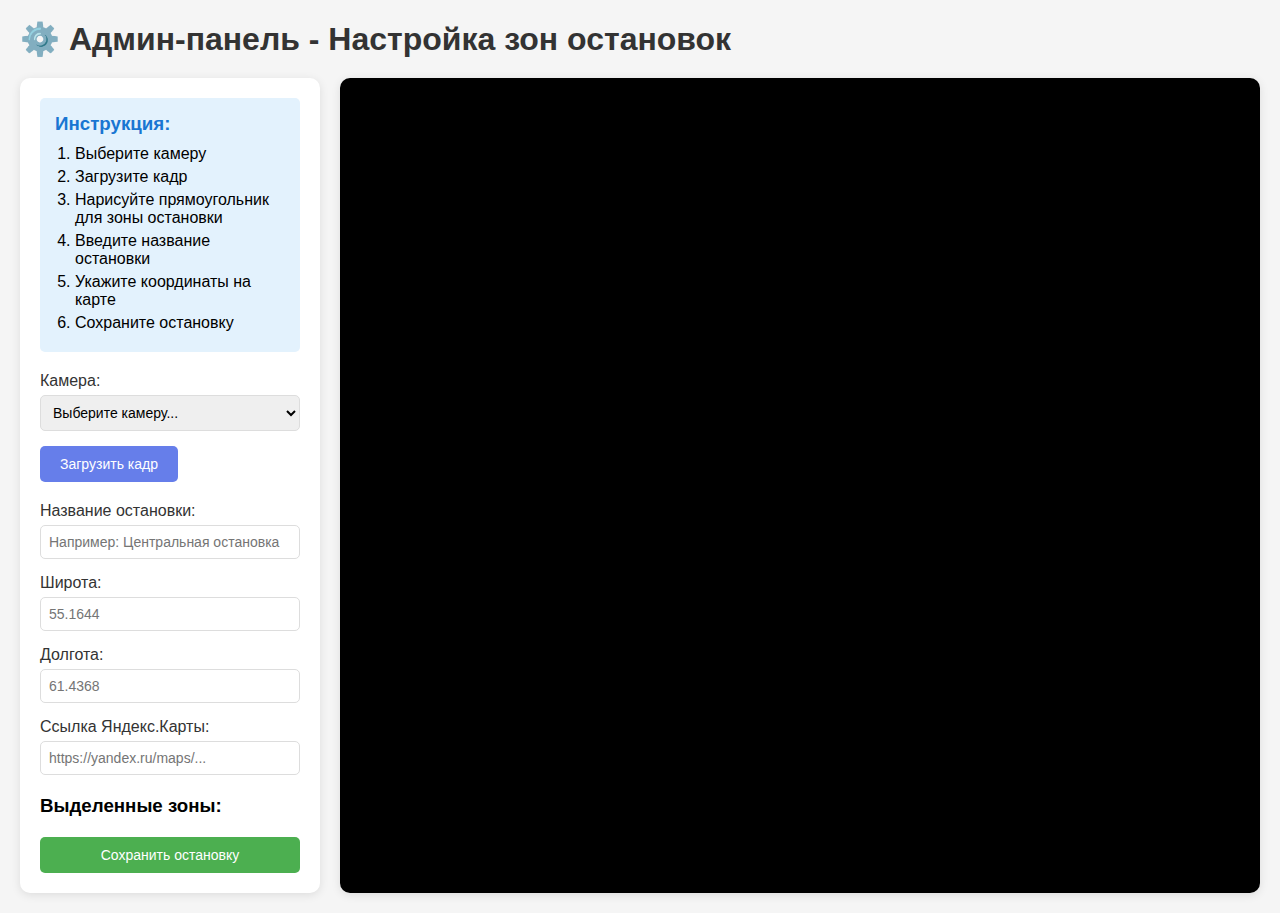
<file: frontend/admin.html>
<!DOCTYPE html>
<html lang="ru">
<head>
    <meta charset="UTF-8">
    <meta name="viewport" content="width=device-width, initial-scale=1.0">
    <title>Админ-панель - Настройка зон остановок</title>
    <style>
        * {
            margin: 0;
            padding: 0;
            box-sizing: border-box;
        }
        
        body {
            font-family: 'Segoe UI', Tahoma, Geneva, Verdana, sans-serif;
            background: #f5f5f5;
        }
        
        .container {
            max-width: 1600px;
            margin: 0 auto;
            padding: 20px;
        }
        
        h1 {
            margin-bottom: 20px;
            color: #333;
        }
        
        .admin-panel {
            display: grid;
            grid-template-columns: 300px 1fr;
            gap: 20px;
        }
        
        .sidebar {
            background: white;
            padding: 20px;
            border-radius: 10px;
            box-shadow: 0 2px 10px rgba(0,0,0,0.1);
        }
        
        .sidebar h2 {
            margin-bottom: 15px;
            font-size: 18px;
        }
        
        .form-group {
            margin-bottom: 15px;
        }
        
        .form-group label {
            display: block;
            margin-bottom: 5px;
            font-weight: 500;
            color: #333;
        }
        
        .form-group input,
        .form-group select,
        .form-group textarea {
            width: 100%;
            padding: 8px;
            border: 1px solid #ddd;
            border-radius: 5px;
            font-size: 14px;
        }
        
        .form-group textarea {
            resize: vertical;
            min-height: 60px;
        }
        
        button {
            padding: 10px 20px;
            border: none;
            border-radius: 5px;
            cursor: pointer;
            font-size: 14px;
            transition: all 0.3s;
        }
        
        .btn-primary {
            background: #667eea;
            color: white;
        }
        
        .btn-primary:hover {
            background: #5568d3;
        }
        
        .btn-success {
            background: #4caf50;
            color: white;
        }
        
        .btn-success:hover {
            background: #45a049;
        }
        
        .btn-danger {
            background: #f44336;
            color: white;
        }
        
        .btn-danger:hover {
            background: #d32f2f;
        }
        
        .video-container {
            background: #000;
            border-radius: 10px;
            position: relative;
            overflow: hidden;
            box-shadow: 0 2px 10px rgba(0,0,0,0.1);
        }
        
        #camera-canvas {
            width: 100%;
            height: auto;
            display: block;
            cursor: crosshair;
        }
        
        .zone-overlay {
            position: absolute;
            border: 2px dashed #667eea;
            background: rgba(102, 126, 234, 0.1);
            pointer-events: none;
        }
        
        .zone-label {
            position: absolute;
            top: -25px;
            left: 0;
            background: #667eea;
            color: white;
            padding: 2px 8px;
            border-radius: 3px;
            font-size: 12px;
            pointer-events: none;
        }
        
        .zones-list {
            margin-top: 20px;
            max-height: 300px;
            overflow-y: auto;
        }
        
        .zone-item {
            padding: 10px;
            background: #f5f5f5;
            margin: 5px 0;
            border-radius: 5px;
            display: flex;
            justify-content: space-between;
            align-items: center;
        }
        
        .zone-item button {
            padding: 5px 10px;
            font-size: 12px;
        }
        
        .instructions {
            background: #e3f2fd;
            padding: 15px;
            border-radius: 5px;
            margin-bottom: 20px;
        }
        
        .instructions h3 {
            margin-bottom: 10px;
            color: #1976d2;
        }
        
        .instructions ol {
            margin-left: 20px;
        }
        
        .instructions li {
            margin: 5px 0;
        }
    </style>
</head>
<body>
    <div class="container">
        <h1>⚙️ Админ-панель - Настройка зон остановок</h1>
        
        <div class="admin-panel">
            <div class="sidebar">
                <div class="instructions">
                    <h3>Инструкция:</h3>
                    <ol>
                        <li>Выберите камеру</li>
                        <li>Загрузите кадр</li>
                        <li>Нарисуйте прямоугольник для зоны остановки</li>
                        <li>Введите название остановки</li>
                        <li>Укажите координаты на карте</li>
                        <li>Сохраните остановку</li>
                    </ol>
                </div>
                
                <div class="form-group">
                    <label>Камера:</label>
                    <select id="camera-select">
                        <option value="">Выберите камеру...</option>
                    </select>
                </div>
                
                <button class="btn-primary" onclick="loadCameraFrame()">Загрузить кадр</button>
                
                <div class="form-group" style="margin-top: 20px;">
                    <label>Название остановки:</label>
                    <input type="text" id="stop-name" placeholder="Например: Центральная остановка">
                </div>
                
                <div class="form-group">
                    <label>Широта:</label>
                    <input type="number" id="latitude" step="0.000001" placeholder="55.1644">
                </div>
                
                <div class="form-group">
                    <label>Долгота:</label>
                    <input type="number" id="longitude" step="0.000001" placeholder="61.4368">
                </div>
                
                <div class="form-group">
                    <label>Ссылка Яндекс.Карты:</label>
                    <input type="text" id="yandex-map-url" placeholder="https://yandex.ru/maps/...">
                </div>
                
                <div class="zones-list" id="zones-list">
                    <h3>Выделенные зоны:</h3>
                    <div id="zones-container"></div>
                </div>
                
                <button class="btn-success" onclick="saveStop()" style="width: 100%; margin-top: 20px;">Сохранить остановку</button>
            </div>
            
            <div class="video-container">
                <canvas id="camera-canvas"></canvas>
                <div id="zones-overlay"></div>
            </div>
        </div>
    </div>

    <script>
        const API_BASE = 'http://localhost:8000/api/v1';
        let cameras = [];
        let selectedCamera = null;
        let canvas, ctx;
        let isDrawing = false;
        let startX, startY;
        let currentZone = null;
        let zones = [];
        let originalImage = null;
        
        // Инициализация
        window.onload = () => {
            canvas = document.getElementById('camera-canvas');
            ctx = canvas.getContext('2d');
            loadCameras();
        };
        
        // Загрузка списка камер
        async function loadCameras() {
            try {
                const response = await fetch(`${API_BASE}/cv/cameras`);
                const data = await response.json();
                cameras = data.cameras;
                
                const select = document.getElementById('camera-select');
                select.innerHTML = '<option value="">Выберите камеру...</option>';
                cameras.forEach(cam => {
                    const option = document.createElement('option');
                    option.value = cam.id;
                    option.textContent = cam.name;
                    select.appendChild(option);
                });
            } catch (error) {
                console.error('Ошибка загрузки камер:', error);
            }
        }
        
        // Загрузка кадра с камеры
        async function loadCameraFrame() {
            const cameraId = document.getElementById('camera-select').value;
            if (!cameraId) {
                alert('Выберите камеру');
                return;
            }
            
            selectedCamera = cameras.find(c => c.id === cameraId);
            
            try {
                // Получаем снимок с камеры
                const response = await fetch(`${API_BASE}/cv/camera/${cameraId}/snapshot?with_detection=false`);
                const blob = await response.blob();
                
                const img = new Image();
                img.onload = () => {
                    // Устанавливаем оригинальное разрешение
                    canvas.width = img.width;
                    canvas.height = img.height;
                    ctx.drawImage(img, 0, 0);
                    originalImage = img;
                    
                    // Очищаем зоны
                    zones = [];
                    updateZonesDisplay();
                };
                img.src = URL.createObjectURL(blob);
            } catch (error) {
                console.error('Ошибка загрузки кадра:', error);
                alert('Не удалось загрузить кадр с камеры');
            }
        }
        
        // Обработка рисования зон
        canvas.addEventListener('mousedown', (e) => {
            if (!originalImage) return;
            
            isDrawing = true;
            const rect = canvas.getBoundingClientRect();
            startX = (e.clientX - rect.left) * (canvas.width / rect.width);
            startY = (e.clientY - rect.top) * (canvas.height / rect.height);
            
            currentZone = {
                x1: startX,
                y1: startY,
                x2: startX,
                y2: startY
            };
        });
        
        canvas.addEventListener('mousemove', (e) => {
            if (!isDrawing || !currentZone) return;
            
            const rect = canvas.getBoundingClientRect();
            currentZone.x2 = (e.clientX - rect.left) * (canvas.width / rect.width);
            currentZone.y2 = (e.clientY - rect.top) * (canvas.height / rect.height);
            
            redrawCanvas();
        });
        
        canvas.addEventListener('mouseup', () => {
            if (isDrawing && currentZone) {
                // Нормализуем координаты
                const x1 = Math.min(currentZone.x1, currentZone.x2);
                const y1 = Math.min(currentZone.y1, currentZone.y2);
                const x2 = Math.max(currentZone.x1, currentZone.x2);
                const y2 = Math.max(currentZone.y1, currentZone.y2);
                
                if (Math.abs(x2 - x1) > 10 && Math.abs(y2 - y1) > 10) {
                    zones.push({
                        coords: [[x1, y1], [x2, y1], [x2, y2], [x1, y2]],
                        name: `Зона ${zones.length + 1}`
                    });
                }
                
                currentZone = null;
                isDrawing = false;
                redrawCanvas();
                updateZonesDisplay();
            }
        });
        
        // Перерисовка canvas
        function redrawCanvas() {
            if (!originalImage) return;
            
            ctx.clearRect(0, 0, canvas.width, canvas.height);
            ctx.drawImage(originalImage, 0, 0);
            
            // Рисуем сохраненные зоны
            zones.forEach((zone, index) => {
                drawZone(zone.coords, zone.name, index);
            });
            
            // Рисуем текущую зону
            if (currentZone) {
                const x1 = Math.min(currentZone.x1, currentZone.x2);
                const y1 = Math.min(currentZone.y1, currentZone.y2);
                const x2 = Math.max(currentZone.x1, currentZone.x2);
                const y2 = Math.max(currentZone.y1, currentZone.y2);
                
                ctx.strokeStyle = '#667eea';
                ctx.lineWidth = 2;
                ctx.setLineDash([5, 5]);
                ctx.strokeRect(x1, y1, x2 - x1, y2 - y1);
                ctx.setLineDash([]);
            }
        }
        
        // Рисование зоны
        function drawZone(coords, name, index) {
            ctx.strokeStyle = '#667eea';
            ctx.fillStyle = 'rgba(102, 126, 234, 0.1)';
            ctx.lineWidth = 2;
            ctx.setLineDash([5, 5]);
            
            ctx.beginPath();
            ctx.moveTo(coords[0][0], coords[0][1]);
            for (let i = 1; i < coords.length; i++) {
                ctx.lineTo(coords[i][0], coords[i][1]);
            }
            ctx.closePath();
            ctx.fill();
            ctx.stroke();
            ctx.setLineDash([]);
            
            // Подпись
            ctx.fillStyle = '#667eea';
            ctx.font = '14px Arial';
            ctx.fillText(name, coords[0][0], coords[0][1] - 5);
        }
        
        // Обновление списка зон
        function updateZonesDisplay() {
            const container = document.getElementById('zones-container');
            container.innerHTML = zones.map((zone, index) => `
                <div class="zone-item">
                    <span>${zone.name}</span>
                    <button class="btn-danger" onclick="removeZone(${index})">Удалить</button>
                </div>
            `).join('');
        }
        
        // Удаление зоны
        function removeZone(index) {
            zones.splice(index, 1);
            redrawCanvas();
            updateZonesDisplay();
        }
        
        // Сохранение остановки
        async function saveStop() {
            const name = document.getElementById('stop-name').value;
            const latitude = parseFloat(document.getElementById('latitude').value);
            const longitude = parseFloat(document.getElementById('longitude').value);
            const yandexMapUrl = document.getElementById('yandex-map-url').value;
            
            if (!name || !latitude || !longitude) {
                alert('Заполните все обязательные поля');
                return;
            }
            
            if (zones.length === 0) {
                alert('Выделите хотя бы одну зону остановки');
                return;
            }
            
            if (!selectedCamera) {
                alert('Выберите камеру');
                return;
            }
            
            try {
                const stopData = {
                    name: name,
                    latitude: latitude,
                    longitude: longitude,
                    camera_id: selectedCamera.id,
                    yandex_map_url: yandexMapUrl || null,
                    stop_zone_coords: zones[0].coords, // Используем первую зону
                    original_resolution: {
                        width: canvas.width,
                        height: canvas.height
                    },
                    is_active: true
                };
                
                const response = await fetch(`${API_BASE}/admin/stops`, {
                    method: 'POST',
                    headers: {
                        'Content-Type': 'application/json'
                    },
                    body: JSON.stringify(stopData)
                });
                
                if (response.ok) {
                    const stop = await response.json();
                    alert(`Остановка "${stop.name}" успешно создана!`);
                    
                    // Очистка формы
                    document.getElementById('stop-name').value = '';
                    document.getElementById('latitude').value = '';
                    document.getElementById('longitude').value = '';
                    document.getElementById('yandex-map-url').value = '';
                    zones = [];
                    updateZonesDisplay();
                    redrawCanvas();
                } else {
                    const error = await response.json();
                    alert(`Ошибка: ${error.detail || 'Не удалось сохранить остановку'}`);
                }
            } catch (error) {
                console.error('Ошибка сохранения:', error);
                alert('Ошибка при сохранении остановки');
            }
        }
    </script>
</body>
</html>
</file>
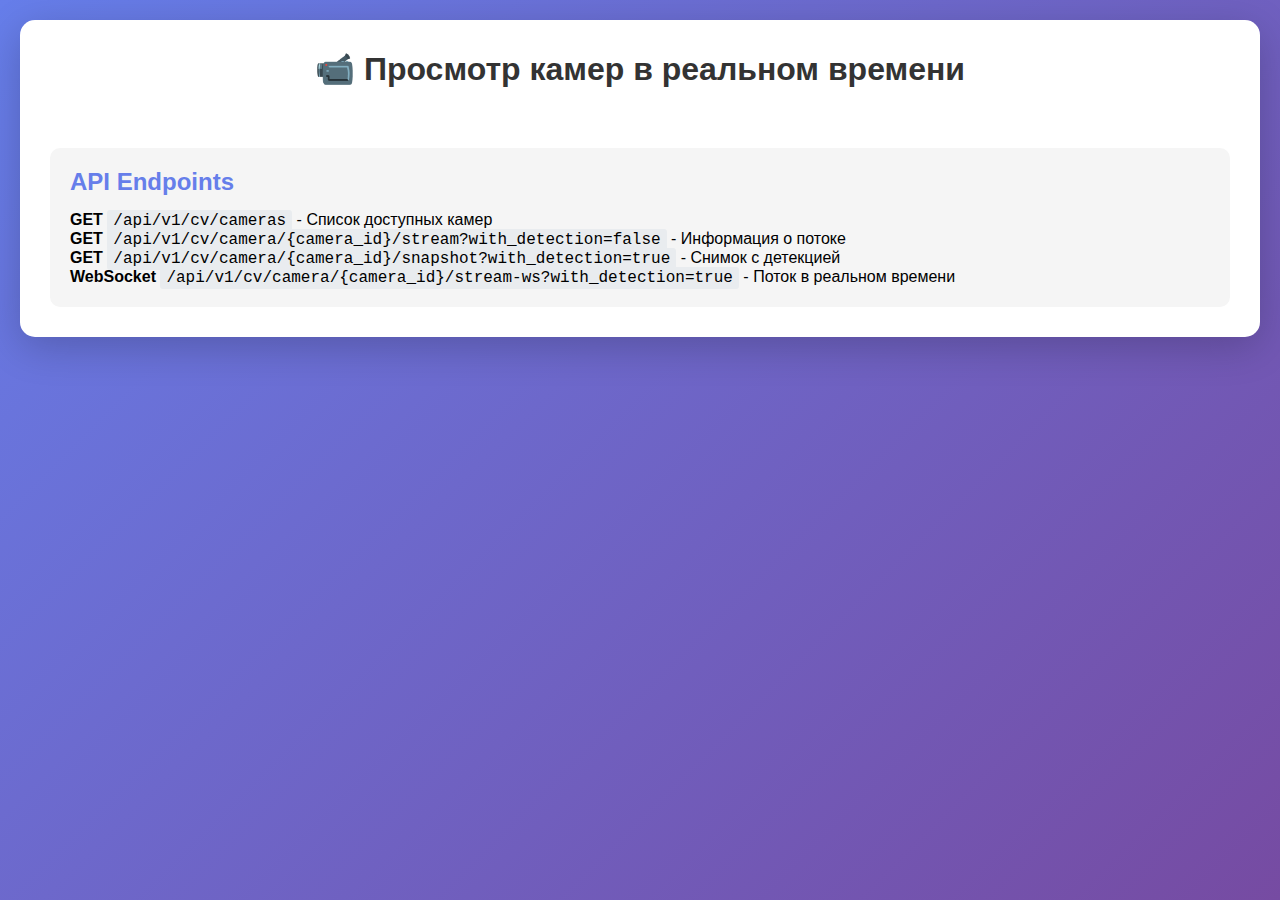
<file: frontend/cameras.html>
<!DOCTYPE html>
<html lang="ru">
<head>
    <meta charset="UTF-8">
    <meta name="viewport" content="width=device-width, initial-scale=1.0">
    <title>Просмотр камер в реальном времени</title>
    <style>
        * {
            margin: 0;
            padding: 0;
            box-sizing: border-box;
        }
        
        body {
            font-family: 'Segoe UI', Tahoma, Geneva, Verdana, sans-serif;
            background: linear-gradient(135deg, #667eea 0%, #764ba2 100%);
            min-height: 100vh;
            padding: 20px;
        }
        
        .container {
            max-width: 1400px;
            margin: 0 auto;
            background: white;
            border-radius: 15px;
            padding: 30px;
            box-shadow: 0 10px 40px rgba(0, 0, 0, 0.2);
        }
        
        h1 {
            text-align: center;
            color: #333;
            margin-bottom: 30px;
        }
        
        .cameras-grid {
            display: grid;
            grid-template-columns: repeat(auto-fit, minmax(400px, 1fr));
            gap: 20px;
            margin-bottom: 30px;
        }
        
        .camera-card {
            background: #f5f5f5;
            border-radius: 10px;
            padding: 20px;
            box-shadow: 0 2px 10px rgba(0, 0, 0, 0.1);
        }
        
        .camera-header {
            display: flex;
            justify-content: space-between;
            align-items: center;
            margin-bottom: 15px;
        }
        
        .camera-name {
            font-weight: bold;
            font-size: 16px;
            color: #333;
        }
        
        .camera-controls {
            display: flex;
            gap: 10px;
        }
        
        button {
            padding: 8px 16px;
            border: none;
            border-radius: 5px;
            cursor: pointer;
            font-size: 14px;
            transition: all 0.3s;
        }
        
        .btn-primary {
            background: #667eea;
            color: white;
        }
        
        .btn-primary:hover:not(:disabled) {
            background: #5568d3;
        }
        
        .btn-danger {
            background: #f44336;
            color: white;
        }
        
        .btn-danger:hover:not(:disabled) {
            background: #d32f2f;
        }
        
        .btn-success {
            background: #4caf50;
            color: white;
        }
        
        .btn-success:hover:not(:disabled) {
            background: #45a049;
        }
        
        button:disabled {
            background: #ccc;
            cursor: not-allowed;
        }
        
        .video-container {
            position: relative;
            width: 100%;
            background: #000;
            border-radius: 8px;
            overflow: hidden;
            margin-bottom: 15px;
            aspect-ratio: 16/9;
        }
        
        canvas {
            width: 100%;
            height: 100%;
            display: block;
        }
        
        .stats {
            display: grid;
            grid-template-columns: repeat(3, 1fr);
            gap: 10px;
            padding: 15px;
            background: white;
            border-radius: 8px;
        }
        
        .stat-item {
            text-align: center;
        }
        
        .stat-label {
            font-size: 12px;
            color: #666;
            margin-bottom: 5px;
        }
        
        .stat-value {
            font-size: 20px;
            font-weight: bold;
            color: #667eea;
        }
        
        .status {
            padding: 8px 12px;
            border-radius: 5px;
            font-size: 12px;
            text-align: center;
            margin-top: 10px;
        }
        
        .status.connected {
            background: #d4edda;
            color: #155724;
        }
        
        .status.disconnected {
            background: #f8d7da;
            color: #721c24;
        }
        
        .status.connecting {
            background: #d1ecf1;
            color: #0c5460;
        }
        
        .info-section {
            margin-top: 30px;
            padding: 20px;
            background: #f5f5f5;
            border-radius: 10px;
        }
        
        .info-section h2 {
            margin-bottom: 15px;
            color: #667eea;
        }
        
        .info-section code {
            background: #e9ecef;
            padding: 2px 6px;
            border-radius: 3px;
            font-family: 'Courier New', monospace;
        }
        
        /* Полноэкранный режим */
        .fullscreen-overlay {
            display: none;
            position: fixed;
            top: 0;
            left: 0;
            width: 100vw;
            height: 100vh;
            background: #000;
            z-index: 9999;
            cursor: pointer;
        }
        
        .fullscreen-overlay.active {
            display: flex;
            flex-direction: column;
            align-items: center;
            justify-content: center;
        }
        
        .fullscreen-video {
            max-width: 100%;
            max-height: 100%;
            object-fit: contain;
        }
        
        .fullscreen-controls {
            position: absolute;
            top: 20px;
            right: 20px;
            display: flex;
            gap: 10px;
            z-index: 10000;
        }
        
        .fullscreen-stats {
            position: absolute;
            bottom: 20px;
            left: 50%;
            transform: translateX(-50%);
            background: rgba(0, 0, 0, 0.7);
            color: white;
            padding: 15px 30px;
            border-radius: 10px;
            display: flex;
            gap: 30px;
            z-index: 10000;
        }
        
        .fullscreen-stat-item {
            text-align: center;
        }
        
        .fullscreen-stat-label {
            font-size: 12px;
            opacity: 0.8;
            margin-bottom: 5px;
        }
        
        .fullscreen-stat-value {
            font-size: 24px;
            font-weight: bold;
        }
        
        .btn-fullscreen {
            background: rgba(255, 255, 255, 0.2);
            color: white;
            border: 1px solid rgba(255, 255, 255, 0.3);
        }
        
        .btn-fullscreen:hover {
            background: rgba(255, 255, 255, 0.3);
        }
        
        .video-container {
            cursor: pointer;
        }
    </style>
</head>
<body>
    <!-- Полноэкранный оверлей -->
    <div id="fullscreen-overlay" class="fullscreen-overlay" onclick="exitFullscreen()">
        <div class="fullscreen-controls" onclick="event.stopPropagation()">
            <button class="btn-danger" onclick="exitFullscreen()">✕ Закрыть</button>
        </div>
        <canvas id="fullscreen-canvas" class="fullscreen-video"></canvas>
        <div class="fullscreen-stats" id="fullscreen-stats" onclick="event.stopPropagation()">
            <div class="fullscreen-stat-item">
                <div class="fullscreen-stat-label">Люди</div>
                <div class="fullscreen-stat-value" id="fullscreen-people">0</div>
            </div>
            <div class="fullscreen-stat-item">
                <div class="fullscreen-stat-label">Автобусы</div>
                <div class="fullscreen-stat-value" id="fullscreen-buses">0</div>
            </div>
        </div>
    </div>
    
    <div class="container">
        <h1>📹 Просмотр камер в реальном времени</h1>
        
        <div id="cameras-container" class="cameras-grid">
            <!-- Камеры будут добавлены динамически -->
        </div>
        
        <div class="info-section">
            <h2>API Endpoints</h2>
            <p><strong>GET</strong> <code>/api/v1/cv/cameras</code> - Список доступных камер</p>
            <p><strong>GET</strong> <code>/api/v1/cv/camera/{camera_id}/stream?with_detection=false</code> - Информация о потоке</p>
            <p><strong>GET</strong> <code>/api/v1/cv/camera/{camera_id}/snapshot?with_detection=true</code> - Снимок с детекцией</p>
            <p><strong>WebSocket</strong> <code>/api/v1/cv/camera/{camera_id}/stream-ws?with_detection=true</code> - Поток в реальном времени</p>
        </div>
    </div>

    <script>
        const API_BASE = 'http://localhost:8000/api/v1/cv';
        const cameras = {};
        
        // Загрузка списка камер
        async function loadCameras() {
            try {
                const response = await fetch(`${API_BASE}/cameras`);
                const data = await response.json();
                
                const container = document.getElementById('cameras-container');
                container.innerHTML = '';
                
                data.cameras.forEach(camera => {
                    createCameraCard(camera);
                });
            } catch (error) {
                console.error('Ошибка загрузки камер:', error);
            }
        }
        
        // Создание карточки камеры
        function createCameraCard(camera) {
            const container = document.getElementById('cameras-container');
            
            const card = document.createElement('div');
            card.className = 'camera-card';
            card.id = `camera-${camera.id}`;
            
            card.innerHTML = `
                <div class="camera-header">
                    <div class="camera-name">${camera.name}</div>
                    <div class="camera-controls">
                        <button class="btn-success" onclick="startStream('${camera.id}', false)">Без детекции</button>
                        <button class="btn-primary" onclick="startStream('${camera.id}', true)">С детекцией</button>
                        <button class="btn-fullscreen" onclick="toggleFullscreen('${camera.id}')" title="Полноэкранный режим">⛶</button>
                        <button class="btn-danger" onclick="stopStream('${camera.id}')">Стоп</button>
                    </div>
                </div>
                <div class="video-container" onclick="toggleFullscreen('${camera.id}')" title="Кликните для полноэкранного режима">
                    <canvas id="canvas-${camera.id}"></canvas>
                </div>
                <div class="stats">
                    <div class="stat-item">
                        <div class="stat-label">Люди</div>
                        <div class="stat-value" id="people-${camera.id}">0</div>
                    </div>
                    <div class="stat-item">
                        <div class="stat-label">Автобусы</div>
                        <div class="stat-value" id="buses-${camera.id}">0</div>
                    </div>
                </div>
                <div class="status disconnected" id="status-${camera.id}">Отключено</div>
            `;
            
            container.appendChild(card);
            
            // Инициализация canvas - будет установлено при получении первого кадра
            const canvas = document.getElementById(`canvas-${camera.id}`);
            // Размеры будут установлены автоматически при получении первого кадра
        }
        
        // Запуск потока
        function startStream(cameraId, withDetection) {
            stopStream(cameraId); // Останавливаем предыдущий поток если есть
            
            const ws = new WebSocket(`ws://localhost:8000/api/v1/cv/camera/${cameraId}/stream-ws?with_detection=${withDetection}`);
            const canvas = document.getElementById(`canvas-${cameraId}`);
            const ctx = canvas.getContext('2d');
            
            updateStatus(cameraId, 'connecting', 'Подключение...');
            
            ws.onopen = () => {
                cameras[cameraId] = ws;
                updateStatus(cameraId, 'connected', 'Подключено');
            };
            
            ws.onmessage = async (event) => {
                if (event.data instanceof Blob) {
                    // Это изображение
                    const img = new Image();
                    img.onload = () => {
                        // Устанавливаем оригинальное разрешение при первом кадре
                        if (canvas.width !== img.width || canvas.height !== img.height) {
                            canvas.width = img.width;
                            canvas.height = img.height;
                        }
                        ctx.clearRect(0, 0, canvas.width, canvas.height);
                        // Рисуем с оригинальным разрешением
                        ctx.drawImage(img, 0, 0, canvas.width, canvas.height);
                    };
                    img.src = URL.createObjectURL(event.data);
                } else {
                    // Это JSON с метаданными
                    try {
                        const data = JSON.parse(event.data);
                        if (data.status) {
                            // Информация о подключении
                            return;
                        }
                        
                        document.getElementById(`people-${cameraId}`).textContent = data.people_count || 0;
                        document.getElementById(`buses-${cameraId}`).textContent = data.buses_count || 0;
                    } catch (e) {
                        // Игнорируем ошибки парсинга
                    }
                }
            };
            
            ws.onerror = (error) => {
                console.error(`Ошибка WebSocket для камеры ${cameraId}:`, error);
                updateStatus(cameraId, 'disconnected', 'Ошибка подключения');
            };
            
            ws.onclose = () => {
                if (cameras[cameraId] === ws) {
                    delete cameras[cameraId];
                    updateStatus(cameraId, 'disconnected', 'Отключено');
                }
            };
        }
        
        // Остановка потока
        function stopStream(cameraId) {
            if (cameras[cameraId]) {
                cameras[cameraId].close();
                delete cameras[cameraId];
                updateStatus(cameraId, 'disconnected', 'Остановлено');
                
                // Очистка canvas
                const canvas = document.getElementById(`canvas-${cameraId}`);
                const ctx = canvas.getContext('2d');
                ctx.clearRect(0, 0, canvas.width, canvas.height);
                ctx.fillStyle = '#000';
                ctx.fillRect(0, 0, canvas.width, canvas.height);
                ctx.fillStyle = '#fff';
                ctx.font = '20px Arial';
                ctx.textAlign = 'center';
                ctx.fillText('Поток остановлен', canvas.width / 2, canvas.height / 2);
            }
        }
        
        // Обновление статуса
        function updateStatus(cameraId, status, message) {
            const statusEl = document.getElementById(`status-${cameraId}`);
            if (statusEl) {
                statusEl.className = `status ${status}`;
                statusEl.textContent = message;
            }
        }
        
        // Инициализация при загрузке страницы
        window.onload = () => {
            loadCameras();
        };
        
        // Полноэкранный режим
        let fullscreenCameraId = null;
        let fullscreenWithDetection = false;
        
        function toggleFullscreen(cameraId) {
            if (fullscreenCameraId === cameraId) {
                exitFullscreen();
            } else {
                enterFullscreen(cameraId);
            }
        }
        
        function enterFullscreen(cameraId) {
            const overlay = document.getElementById('fullscreen-overlay');
            const canvas = document.getElementById('fullscreen-canvas');
            const sourceCanvas = document.getElementById(`canvas-${cameraId}`);
            
            if (!sourceCanvas || !cameras[cameraId]) {
                alert('Сначала запустите поток для этой камеры');
                return;
            }
            
            fullscreenCameraId = cameraId;
            
            // Определяем, включена ли детекция
            const statusEl = document.getElementById(`status-${cameraId}`);
            fullscreenWithDetection = statusEl && statusEl.textContent.includes('детекция');
            
            // Настраиваем canvas для полноэкранного режима
            canvas.width = window.innerWidth;
            canvas.height = window.innerHeight;
            
            // Копируем текущий кадр
            const ctx = canvas.getContext('2d');
            ctx.drawImage(sourceCanvas, 0, 0, canvas.width, canvas.height);
            
            // Показываем оверлей
            overlay.classList.add('active');
            
            // Обновляем статистику
            updateFullscreenStats();
            
            // Запускаем обновление полноэкранного canvas
            startFullscreenUpdate();
        }
        
        function exitFullscreen() {
            const overlay = document.getElementById('fullscreen-overlay');
            overlay.classList.remove('active');
            fullscreenCameraId = null;
        }
        
        function startFullscreenUpdate() {
            if (!fullscreenCameraId) return;
            
            const canvas = document.getElementById('fullscreen-canvas');
            const sourceCanvas = document.getElementById(`canvas-${fullscreenCameraId}`);
            const ctx = canvas.getContext('2d');
            
            function update() {
                if (fullscreenCameraId && sourceCanvas) {
                    // Обновляем размер canvas при изменении размера окна
                    canvas.width = window.innerWidth;
                    canvas.height = window.innerHeight;
                    
                    // Копируем кадр с масштабированием
                    ctx.drawImage(sourceCanvas, 0, 0, canvas.width, canvas.height);
                    
                    // Обновляем статистику
                    updateFullscreenStats();
                }
                
                if (fullscreenCameraId) {
                    requestAnimationFrame(update);
                }
            }
            
            update();
        }
        
        function updateFullscreenStats() {
            if (!fullscreenCameraId) return;
            
            const people = document.getElementById(`people-${fullscreenCameraId}`).textContent;
            const buses = document.getElementById(`buses-${fullscreenCameraId}`).textContent;
            
            document.getElementById('fullscreen-people').textContent = people;
            document.getElementById('fullscreen-buses').textContent = buses;
        }
        
        // Закрытие по Escape
        document.addEventListener('keydown', (e) => {
            if (e.key === 'Escape' && fullscreenCameraId) {
                exitFullscreen();
            }
        });
        
        // Очистка при закрытии страницы
        window.onbeforeunload = () => {
            Object.keys(cameras).forEach(cameraId => {
                stopStream(cameraId);
            });
        };
    </script>
</body>
</html>
</file>
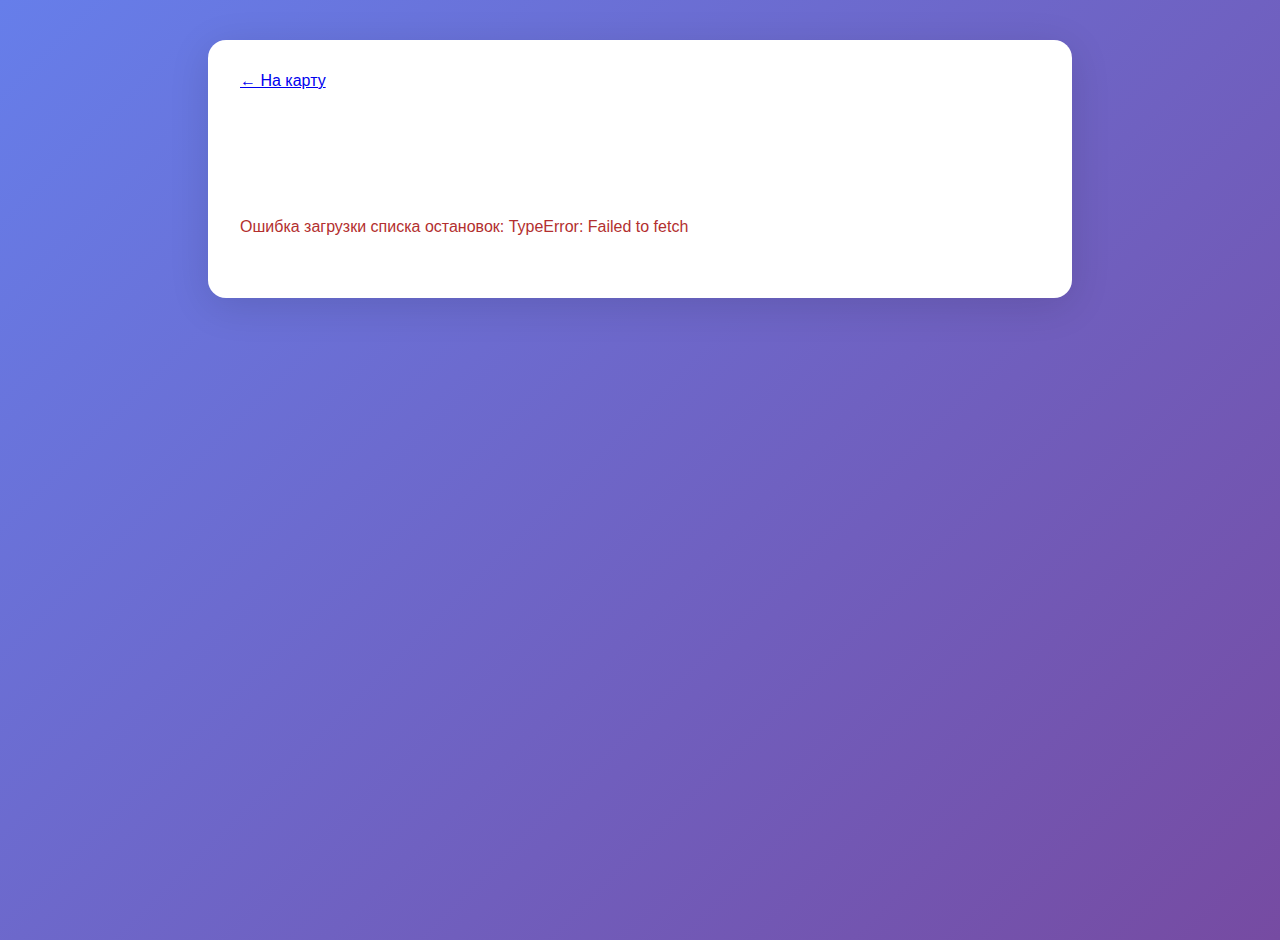
<file: frontend/stop_view.html>
<!DOCTYPE html>
<html lang="ru">
<head>
    <meta charset="UTF-8">
    <meta name="viewport" content="width=device-width, initial-scale=1.0">
    <title>Вид остановки</title>
    <style>
        body {
            font-family: 'Segoe UI', Tahoma, Geneva, Verdana, sans-serif;
            background: linear-gradient(135deg, #667eea 0%, #764ba2 100%);
            min-height: 100vh;
            margin: 0;
            padding: 0;
        }
        .container {
            max-width: 800px;
            margin: 40px auto;
            background: white;
            border-radius: 18px;
            box-shadow: 0 8px 40px rgba(0,0,0,0.12);
            padding: 32px;
        }
        h1 {
            margin-bottom: 14px;
        }
        .meta {
            color: #666;
            margin-bottom: 18px;
        }
        .main {
            display: flex;
            flex-direction: column;
            gap: 24px;
        }
        .view-section, .info-section {
            padding: 12px 0 0 0;
        }
        .yandex-map {
            margin: 0 0 20px 0;
            width: 100%;
            min-height: 300px;
            border-radius: 8px;
            border: 1px solid #eaeaea;
        }
        .snapshot {
            display: block;
            max-width: 100%;
            border-radius: 5px;
            margin-bottom: 16px;
        }
        .stats {
            display: flex;
            gap: 30px;
            margin-bottom: 15px;
        }
        .stat {
            background: #f5f5f5;
            border-radius: 8px;
            padding: 12px 18px;
            flex: 1;
            text-align: center;
        }
        .stat-value {
            font-size: 28px;
            font-weight: bold;
            color: #667eea;
        }
        .stat-label {
            color: #888;
            font-size: 12px;
        }
        .actions {
            margin-top: 20px;
            display: flex;
            gap: 15px;
        }
        .actions button, .actions a {
            padding: 8px 18px;
            font-size: 15px;
            border-radius: 7px;
            border: none;
            text-decoration: none;
            background: #667eea;
            color: white;
            cursor: pointer;
            transition: background 0.2s;
        }
        .actions button:hover, .actions a:hover {
            background: #4b5bb7;
        }
        .error {
            color: #b32f2f;
            margin: 30px 0;
        }
        .selector {
            margin: 0 0 32px 0;
        }
        .selector label {
            font-size: 16px;
        }
        .selector select {
            padding: 7px 12px;
            font-size: 16px;
            border-radius: 5px;
            border: 1px solid #ccc;
        }
        .selector input[type="text"] {
            padding: 7px 12px;
            font-size: 16px;
            border-radius: 5px;
            border: 1px solid #ccc;
            margin-left: 15px;
            min-width: 160px;
        }
    </style>
</head>
<body>
<div class="container">
    <div id="main-content" class="main">
        <div class="meta"><a href="map.html">← На карту</a></div>
        <div id="stop-selector" class="selector"></div>
        <div id="stop-info"></div>
    </div>
</div>
<script>
const API_BASE = 'http://localhost:8000/api/v1';
let allStops = [],
    stopsLoaded = false; // для фильтрации/поиска

// Показываем селектор выбора остановки
async function loadStopSelector() {
    try {
        const res = await fetch(`${API_BASE}/passengers/stops`);
        allStops = await res.json();
        stopsLoaded = true;
        renderStopSelector();
    } catch (e) {
        showError('Ошибка загрузки списка остановок: ' + e);
    }
}

function renderStopSelector(filter = "") {
    const selector = document.getElementById('stop-selector');
    let filtered = allStops;
    if (filter) {
        filtered = allStops.filter(stop => stop.name.toLowerCase().includes(filter.toLowerCase()));
    }
    selector.innerHTML = `
      <label for="stop_select">Остановка:</label>
      <select id="stop_select">
        <option value="">Выберите остановку</option>
        ${filtered.map(stop => `<option value="${stop.id}">${stop.name}</option>`).join('')}
      </select>
      <input type="text" id="stop_search" placeholder="Поиск по названию" value="${filter}">
    `;
    document.getElementById('stop_select').addEventListener('change', function(e) {
        const stopId = this.value;
        if (stopId) {
            loadStopView(stopId);
        } else {
            document.getElementById('stop-info').innerHTML = "";
        }
    });
    document.getElementById('stop_search').addEventListener('input', function() {
        renderStopSelector(this.value);
    });
}

// Получить и показать подробный вид остановки по id
async function loadStopView(stopId) {
    try {
        const stopRes = await fetch(`${API_BASE}/stops/${stopId}`);
        const stop = await stopRes.json();
        if (!stop.id) {
            showError('Остановка не найдена.');
            return;
        }
        // Получаем статистику
        const statRes = await fetch(`${API_BASE}/passengers/current-load/${stopId}`);
        const stat = await statRes.json();

        const el = document.getElementById('stop-info');
        el.innerHTML = `
            <h1>${stop.name}</h1>
            <div class="meta">Координаты: ${stop.latitude.toFixed(6)}, ${stop.longitude.toFixed(6)}</div>
            <div class="view-section">
                ${stop.yandex_map_url ? `<iframe class="yandex-map" src='${stop.yandex_map_url}&tab=overview' frameborder='0'></iframe>` : ""}
                ${stop.camera_id ? `<img class="snapshot" id="zone-snapshot-img" src="" loading="lazy" alt="Снимок остановки зоны остановки">` : "<div class='error'>Нет фото остановки</div>"}
            </div>
            <div class="stats">
                <div class="stat"><div class="stat-value" id="people-count">…</div><div class="stat-label">Людей</div></div>
                <div class="stat"><div class="stat-value" id="buses-count">…</div><div class="stat-label">Автобусов</div></div>
            </div>
            <div class="actions">
                ${stop.yandex_map_url ? `<a href="${stop.yandex_map_url}" target="_blank">Открыть в Яндекс.Картах</a>` : ""}
                <button onclick="closeStopView()">Выбрать другую остановку</button>
            </div>
        `;
                // Теперь используем JSON/meta конечную точку для корректного получения чисел людей и автобусов
        if (stop.camera_id) {
            try {
                const metaRes = await fetch(`${API_BASE}/cv/stop/${stop.id}/zone-snapshot-meta?with_detection=true`);
                const meta = await metaRes.json();
                document.getElementById('zone-snapshot-img').src = 'http://localhost:8000' + meta.zone_img_url;
                document.getElementById('people-count').textContent = meta.people_count;
                document.getElementById('buses-count').textContent = meta.buses_count;
            } catch(e) {
                document.getElementById('people-count').textContent = '-';
                document.getElementById('buses-count').textContent = '-';
            }
        }
    } catch (e) {
        showError('Ошибка загрузки данных остановки: ' + e);
    }
}

function closeStopView() {
    document.getElementById('stop-info').innerHTML = "";
    document.getElementById('stop_select').value = "";
}

function showError(msg) {
    document.getElementById('stop-info').innerHTML = `<div class='error'>${msg}</div>`;
}

// Инициализация
loadStopSelector();
</script>
</body>
</html>
</file>
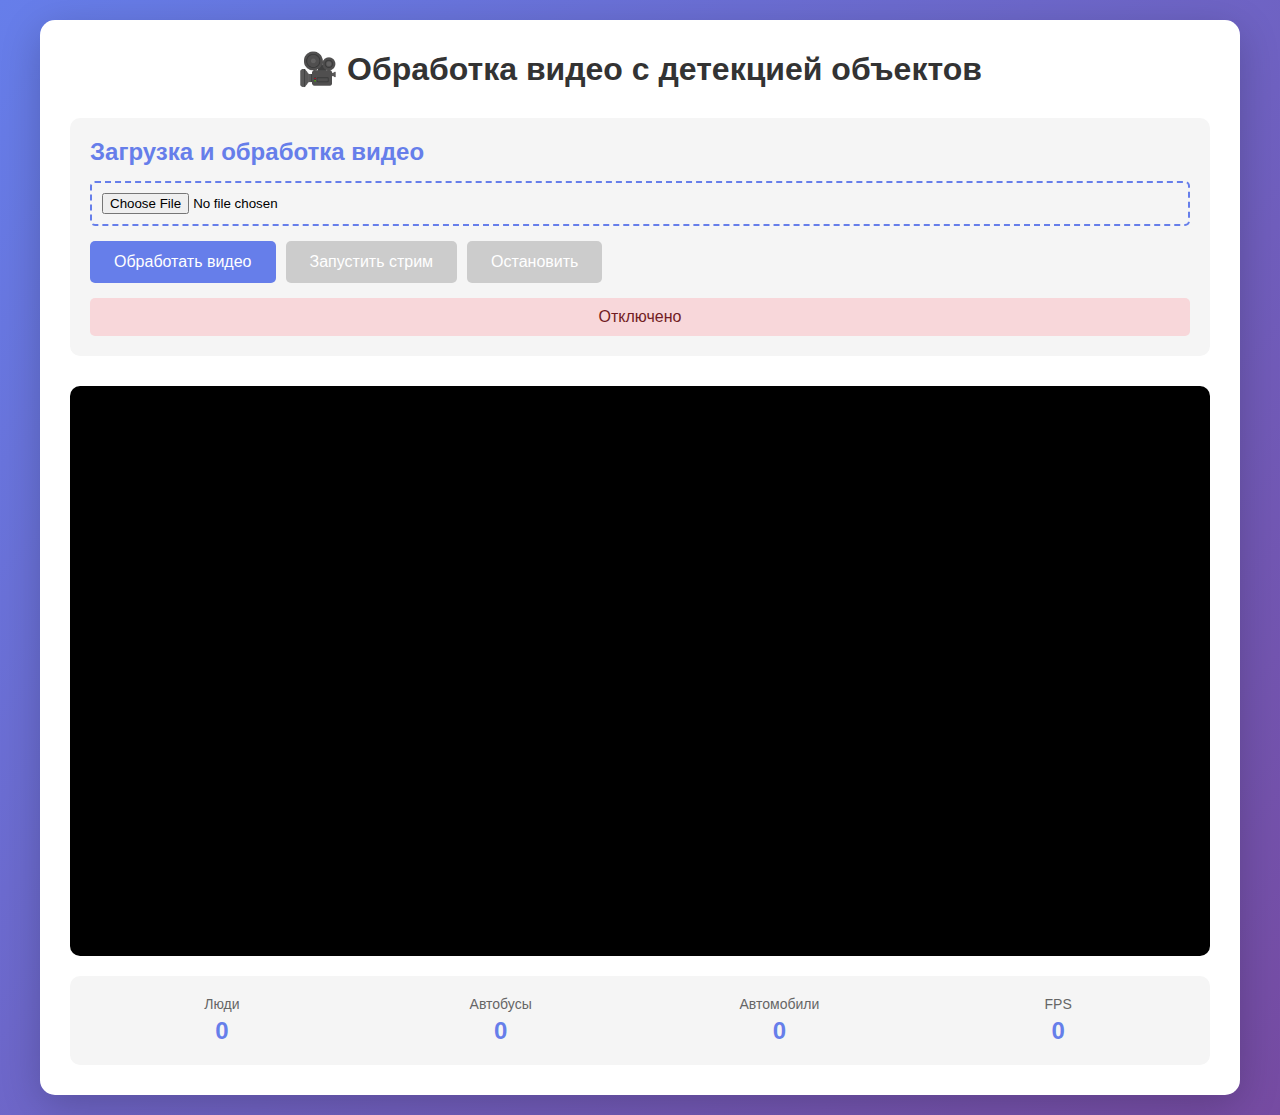
<file: frontend/video_player.html>
<!DOCTYPE html>
<html lang="ru">
<head>
    <meta charset="UTF-8">
    <meta name="viewport" content="width=device-width, initial-scale=1.0">
    <title>Обработка видео в реальном времени</title>
    <style>
        * {
            margin: 0;
            padding: 0;
            box-sizing: border-box;
        }
        
        body {
            font-family: 'Segoe UI', Tahoma, Geneva, Verdana, sans-serif;
            background: linear-gradient(135deg, #667eea 0%, #764ba2 100%);
            min-height: 100vh;
            padding: 20px;
            display: flex;
            flex-direction: column;
            align-items: center;
        }
        
        .container {
            background: white;
            border-radius: 15px;
            padding: 30px;
            box-shadow: 0 10px 40px rgba(0, 0, 0, 0.2);
            max-width: 1200px;
            width: 100%;
        }
        
        h1 {
            text-align: center;
            color: #333;
            margin-bottom: 30px;
        }
        
        .upload-section {
            margin-bottom: 30px;
            padding: 20px;
            background: #f5f5f5;
            border-radius: 10px;
        }
        
        .upload-section h2 {
            margin-bottom: 15px;
            color: #667eea;
        }
        
        .file-input-wrapper {
            position: relative;
            display: inline-block;
            width: 100%;
        }
        
        input[type="file"] {
            padding: 10px;
            border: 2px dashed #667eea;
            border-radius: 5px;
            width: 100%;
            cursor: pointer;
        }
        
        .controls {
            margin-top: 15px;
            display: flex;
            gap: 10px;
            flex-wrap: wrap;
        }
        
        button {
            padding: 12px 24px;
            background: #667eea;
            color: white;
            border: none;
            border-radius: 5px;
            cursor: pointer;
            font-size: 16px;
            transition: background 0.3s;
        }
        
        button:hover:not(:disabled) {
            background: #5568d3;
        }
        
        button:disabled {
            background: #ccc;
            cursor: not-allowed;
        }
        
        .video-section {
            margin-top: 30px;
        }
        
        .video-container {
            position: relative;
            width: 100%;
            background: #000;
            border-radius: 10px;
            overflow: hidden;
        }
        
        #videoCanvas {
            width: 100%;
            height: auto;
            display: block;
        }
        
        .stats {
            display: grid;
            grid-template-columns: repeat(auto-fit, minmax(200px, 1fr));
            gap: 15px;
            margin-top: 20px;
            padding: 20px;
            background: #f5f5f5;
            border-radius: 10px;
        }
        
        .stat-item {
            text-align: center;
        }
        
        .stat-label {
            font-size: 14px;
            color: #666;
            margin-bottom: 5px;
        }
        
        .stat-value {
            font-size: 24px;
            font-weight: bold;
            color: #667eea;
        }
        
        .status {
            margin-top: 15px;
            padding: 10px;
            border-radius: 5px;
            text-align: center;
        }
        
        .status.connected {
            background: #d4edda;
            color: #155724;
        }
        
        .status.disconnected {
            background: #f8d7da;
            color: #721c24;
        }
        
        .status.processing {
            background: #d1ecf1;
            color: #0c5460;
        }
    </style>
</head>
<body>
    <div class="container">
        <h1>🎥 Обработка видео с детекцией объектов</h1>
        
        <div class="upload-section">
            <h2>Загрузка и обработка видео</h2>
            <div class="file-input-wrapper">
                <input type="file" id="videoFile" accept="video/*">
            </div>
            <div class="controls">
                <button id="processBtn" onclick="processVideo()">Обработать видео</button>
                <button id="streamBtn" onclick="startStreaming()" disabled>Запустить стрим</button>
                <button id="stopBtn" onclick="stopStreaming()" disabled>Остановить</button>
            </div>
            <div id="status" class="status disconnected">Отключено</div>
        </div>
        
        <div class="video-section">
            <div class="video-container">
                <canvas id="videoCanvas"></canvas>
            </div>
            
            <div class="stats">
                <div class="stat-item">
                    <div class="stat-label">Люди</div>
                    <div class="stat-value" id="peopleCount">0</div>
                </div>
                <div class="stat-item">
                    <div class="stat-label">Автобусы</div>
                    <div class="stat-value" id="busesCount">0</div>
                </div>
                <div class="stat-item">
                    <div class="stat-label">Автомобили</div>
                    <div class="stat-value" id="carsCount">0</div>
                </div>
                <div class="stat-item">
                    <div class="stat-label">FPS</div>
                    <div class="stat-value" id="fps">0</div>
                </div>
            </div>
        </div>
    </div>

    <script>
        const API_URL = 'http://localhost:8000';
        let videoElement = null;
        let canvas = null;
        let ctx = null;
        let ws = null;
        let isStreaming = false;
        let frameCount = 0;
        let lastTime = Date.now();
        let fps = 0;

        // Инициализация canvas
        window.onload = () => {
            canvas = document.getElementById('videoCanvas');
            ctx = canvas.getContext('2d');
        };

        // Обработка видео файла
        async function processVideo() {
            const fileInput = document.getElementById('videoFile');
            const file = fileInput.files[0];
            
            if (!file) {
                alert('Выберите видеофайл');
                return;
            }

            const formData = new FormData();
            formData.append('file', file);
            formData.append('save_output', 'true');

            const processBtn = document.getElementById('processBtn');
            processBtn.disabled = true;
            processBtn.textContent = 'Обработка...';

            try {
                const response = await fetch(`${API_URL}/api/v1/cv/process-video`, {
                    method: 'POST',
                    body: formData
                });

                if (response.ok) {
                    // Если это видео файл
                    if (response.headers.get('content-type').includes('video')) {
                        const blob = await response.blob();
                        const url = URL.createObjectURL(blob);
                        playProcessedVideo(url);
                    } else {
                        const data = await response.json();
                        alert(`Видео обработано!\nКадров обработано: ${data.frames_processed}\nВсего кадров: ${data.total_frames}`);
                        // Начать стриминг для воспроизведения
                        startVideoStreaming(file);
                    }
                } else {
                    const error = await response.text();
                    alert(`Ошибка: ${error}`);
                }
            } catch (error) {
                console.error('Ошибка:', error);
                alert('Ошибка обработки видео');
            } finally {
                processBtn.disabled = false;
                processBtn.textContent = 'Обработать видео';
            }
        }

        // Воспроизведение обработанного видео
        function playProcessedVideo(url) {
            const video = document.createElement('video');
            video.src = url;
            video.controls = true;
            video.style.width = '100%';
            
            const container = document.querySelector('.video-container');
            container.innerHTML = '';
            container.appendChild(video);
        }

        // Запуск стриминга видео
        function startVideoStreaming(videoFile) {
            videoElement = document.createElement('video');
            videoElement.src = URL.createObjectURL(videoFile);
            videoElement.muted = true;
            
            videoElement.onloadedmetadata = () => {
                canvas.width = videoElement.videoWidth;
                canvas.height = videoElement.videoHeight;
                
                videoElement.play();
                startStreaming();
            };
        }

        // Запуск стриминга через WebSocket
        function startStreaming() {
            if (isStreaming) return;

            const fileInput = document.getElementById('videoFile');
            const file = fileInput.files[0];
            
            if (!file && !videoElement) {
                alert('Выберите видеофайл');
                return;
            }

            if (!videoElement) {
                startVideoStreaming(file);
                return;
            }

            // Подключаемся к WebSocket
            ws = new WebSocket(`ws://localhost:8000/api/v1/cv/process-video-stream`);
            
            ws.onopen = () => {
                isStreaming = true;
                updateStatus('connected', 'Подключено');
                document.getElementById('streamBtn').disabled = true;
                document.getElementById('stopBtn').disabled = false;
                
                // Начинаем отправлять кадры
                sendFrames();
            };

            ws.onmessage = async (event) => {
                if (event.data instanceof Blob) {
                    // Это изображение
                    const img = new Image();
                    img.onload = () => {
                        ctx.clearRect(0, 0, canvas.width, canvas.height);
                        ctx.drawImage(img, 0, 0, canvas.width, canvas.height);
                        
                        // Подсчет FPS
                        frameCount++;
                        const now = Date.now();
                        if (now - lastTime >= 1000) {
                            fps = frameCount;
                            frameCount = 0;
                            lastTime = now;
                            document.getElementById('fps').textContent = fps;
                        }
                    };
                    img.src = URL.createObjectURL(event.data);
                } else {
                    // Это JSON с метаданными
                    try {
                        const data = JSON.parse(event.data);
                        document.getElementById('peopleCount').textContent = data.people_count || 0;
                        document.getElementById('busesCount').textContent = data.buses_count || 0;
                        document.getElementById('carsCount').textContent = data.cars_count || 0;
                    } catch (e) {
                        // Игнорируем ошибки парсинга
                    }
                }
            };

            ws.onerror = (error) => {
                console.error('WebSocket error:', error);
                updateStatus('disconnected', 'Ошибка подключения');
            };

            ws.onclose = () => {
                isStreaming = false;
                updateStatus('disconnected', 'Отключено');
                document.getElementById('streamBtn').disabled = false;
                document.getElementById('stopBtn').disabled = true;
            };
        }

        // Отправка кадров на сервер
        async function sendFrames() {
            if (!isStreaming || !videoElement || !ws || ws.readyState !== WebSocket.OPEN) {
                return;
            }

            // Рисуем текущий кадр на canvas
            ctx.drawImage(videoElement, 0, 0, canvas.width, canvas.height);
            
            // Конвертируем canvas в blob
            canvas.toBlob((blob) => {
                if (blob && ws.readyState === WebSocket.OPEN) {
                    blob.arrayBuffer().then(buffer => {
                        ws.send(buffer);
                    });
                }
            }, 'image/jpeg', 0.9);

            // Если видео не закончилось, продолжаем
            if (!videoElement.paused && !videoElement.ended) {
                setTimeout(sendFrames, 100); // Отправляем примерно каждые 100мс (10 FPS)
            } else if (videoElement.ended) {
                stopStreaming();
            }
        }

        // Остановка стриминга
        function stopStreaming() {
            if (ws) {
                ws.send('stop');
                ws.close();
                ws = null;
            }
            
            if (videoElement) {
                videoElement.pause();
            }
            
            isStreaming = false;
            updateStatus('disconnected', 'Остановлено');
            document.getElementById('streamBtn').disabled = false;
            document.getElementById('stopBtn').disabled = true;
        }

        // Обновление статуса
        function updateStatus(status, message) {
            const statusEl = document.getElementById('status');
            statusEl.className = `status ${status}`;
            statusEl.textContent = message;
        }
    </script>
</body>
</html>
</file>
